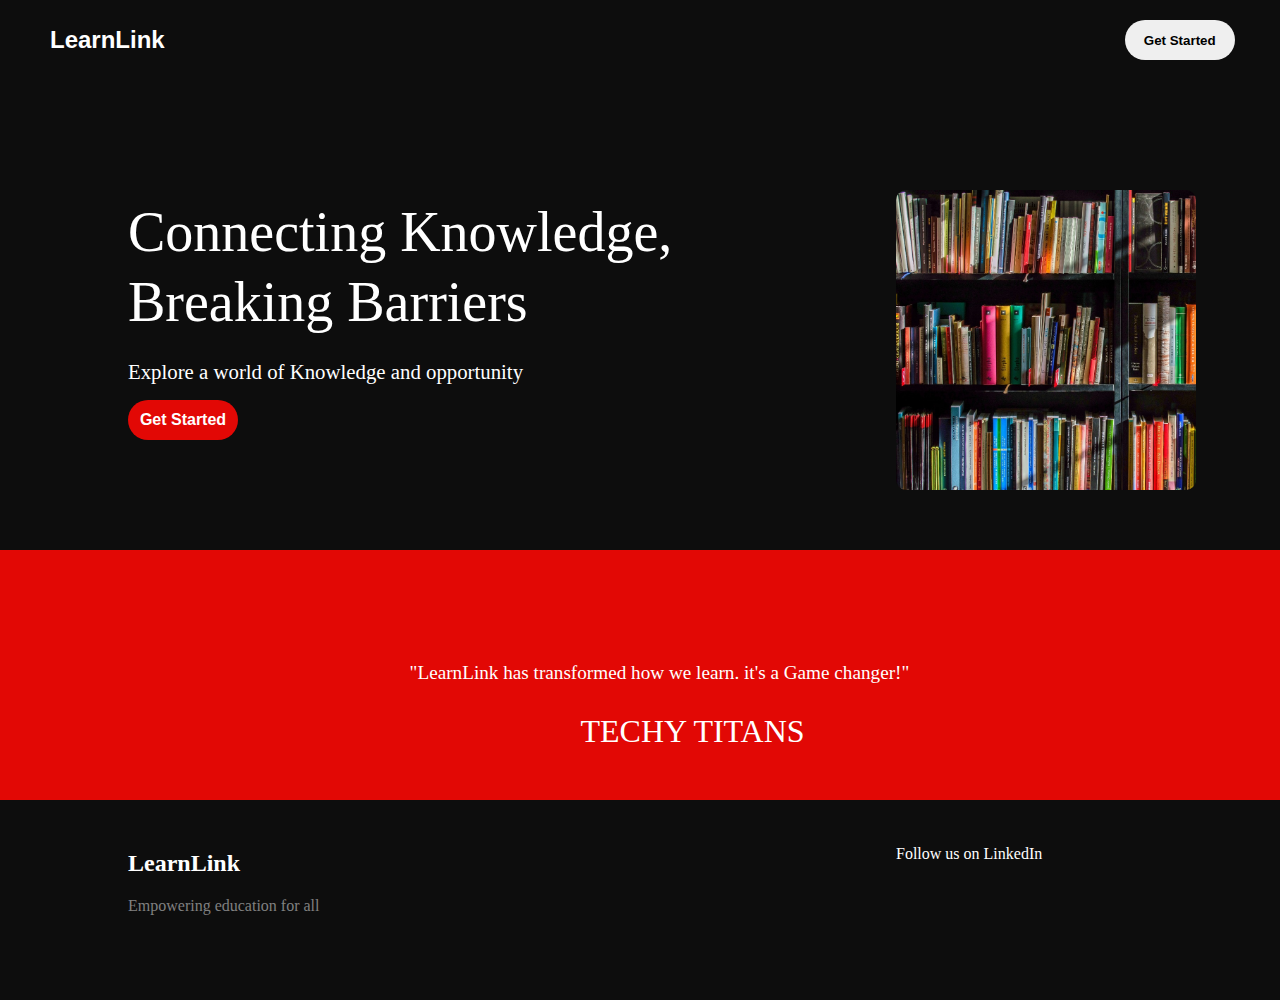
<file: index.html>
<!DOCTYPE html>
<html lang="en">
<head>
    <meta charset="UTF-8">
    <meta name="viewport" content="width=device-width, initial-scale=1.0">
    <link rel="stylesheet" href="style.css">
    <link rel="stylesheet" href="https://cdnjs.cloudflare.com/ajax/libs/font-awesome/6.5.1/css/all.min.css" integrity="sha512-DTOQO9RWCH3ppGqcWaEA1BIZOC6xxalwEsw9c2QQeAIftl+Vegovlnee1c9QX4TctnWMn13TZye+giMm8e2LwA==" crossorigin="anonymous" referrerpolicy="no-referrer" />
  
    <title>LearnLink</title>
</head>
<body>
    <header>
        <div class="container">
            <div class="nav">
                <a class="name">LearnLink</a>
                <button class="btn-1">Get Started </button>
            </div>
            <div class="hero">
               <div class="home-img"></div>
               <div class="hero-txt-color" style="position: absolute; top: 200px; left: 10%;"><a style=" font-size: 3.5rem;">Connecting Knowledge,</a></div>
               <div class="hero-txt-color" style="position: absolute; top: 270px; left: 10%;"><a style=" font-size: 3.5rem;">Breaking Barriers</a></div>
                <div class="hero-txt-color" style="position: absolute; top: 360px; left: 10%"><a style="font-size: 1.3rem;">Explore a world of Knowledge and opportunity</a></div>
                <div style="position: absolute; top: 400px; left: 10%"><button    class="btn-2"><a href="search.html" style="text-decoration: none; color: white;">Get Started</a></button></div>
            </div>
            </div>

            <div class="panel">
                <a style="position: relative; color: white; left:32%; top: 40%; font-size: 1.2rem;">"LearnLink has transformed how we learn. it's a Game changer!"</a>
                <div style=" position:relative; color: white;left: 6%; top: 65%; width: 100%; display: inline;">
                    <a style="font-size: 2rem;">TECHY TITANS </a>
                </div>    
            </div>
    </header>

    <footer>
        <div class="foot">
            <a style="color: white; margin-left: 10%; position: relative; top: 50px; font-size: 1.5rem; font-weight: 700;">LearnLink</a>
            <div style="margin-left: 10%; position: relative; top: 70px;"><a style="color: gray; ">Empowering education for all</a></div>
            <a class="follow" href="https://in.linkedin.com/in/abdullah-mohd-649640214?trk=people-guest_people_search-card">Follow us on LinkedIn <i class="fa-brands fa-linkedin"></i></a>
        </div>

    </footer>
</body>
</html>
</file>
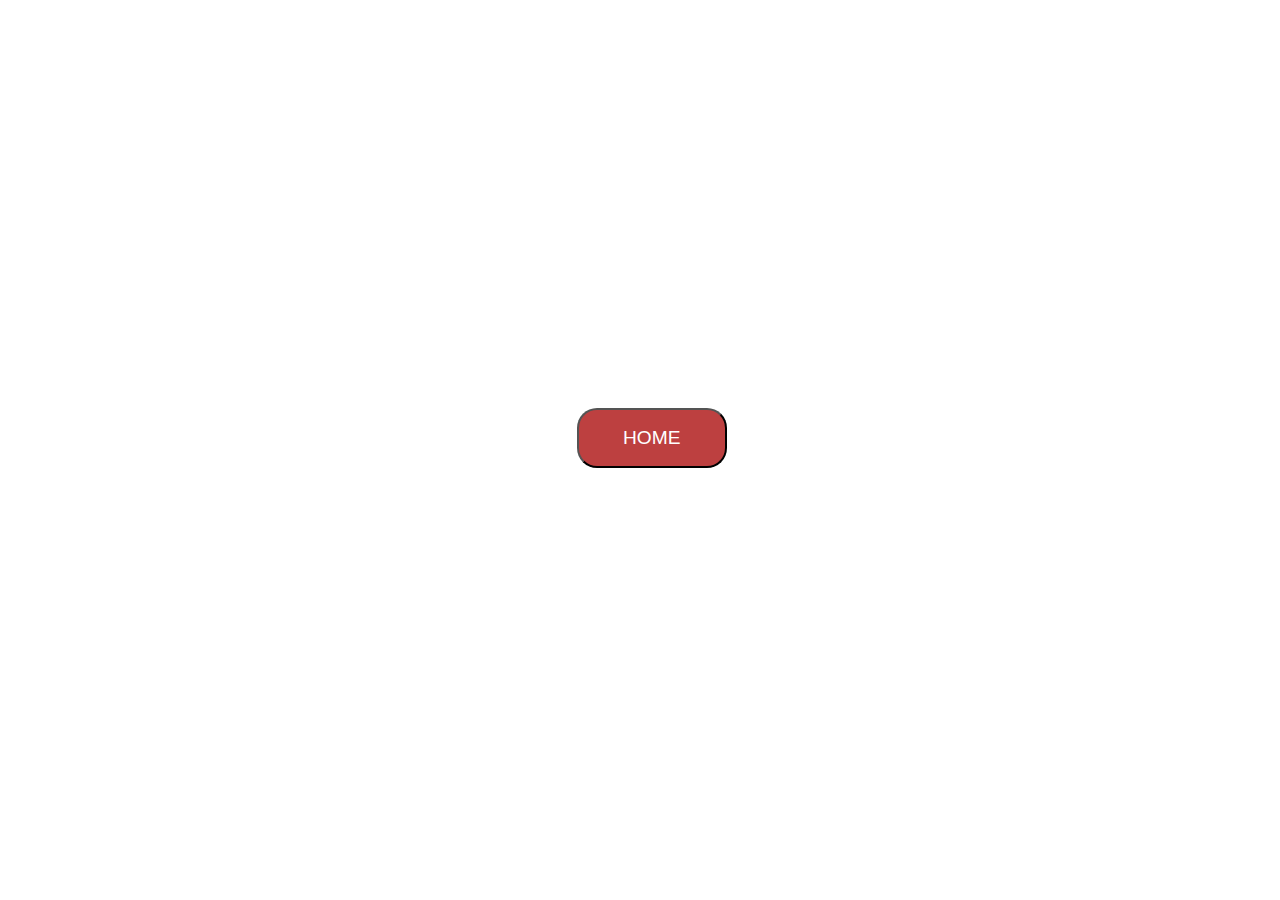
<file: login.html>
<!DOCTYPE html>
<html lang="en">
<head>
    <meta charset="UTF-8">
    <meta name="viewport" content="width=device-width, initial-scale=1.0">
    <title>Login</title>
</head>
<body>
    <div class="visme_d" data-title="Custom Form" data-url="kkjnvzq3-custom-form" data-domain="forms" data-full-page="false" data-min-height="500px" data-form-id="36499" style="height: 400px; width: 800px;"></div>
    <script src="https://static-bundles.visme.co/forms/vismeforms-embed.js"></script>

    <div><button style="height: 60px; width: 150px; background-color: rgb(189, 64, 64); border-radius: 20px;font-size: 1.2rem; margin-left: 45%;"><a href="index.html" style="text-decoration: none; color: white;">HOME</a></button></div>
</body>
</html>
</file>
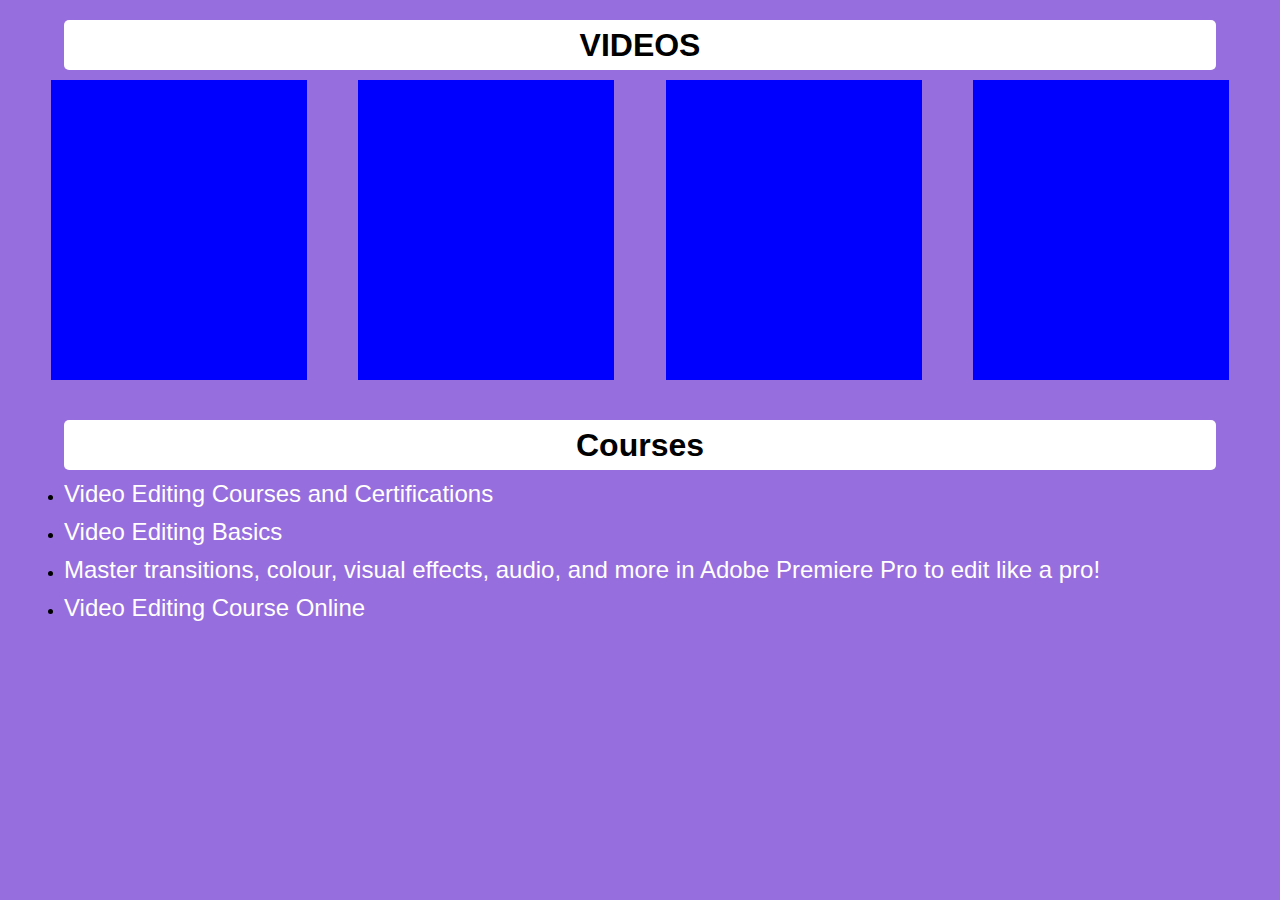
<file: productdetail.html>
<!DOCTYPE html>
<html lang="en">
<head>
    <meta charset="UTF-8">
    <meta name="viewport" content="width=device-width, initial-scale=1.0">
    <title>product detail</title>
    <link rel="stylesheet" href="pro.css">
</head>
<body>
    <div class="vid-container">
        <div style="position: relative; top: 10px;"><h1 style="background-color: white; height: 50px; width: 90%; margin-left: 5%; margin-right: 5%; display: flex; align-items: center; justify-content: center; border-radius: 5px;">VIDEOS</h1></div>
        <div class="panel">
            <div class="vid" class="box1"><iframe width="100%" height="100%" src="https://www.youtube.com/embed/TbbrWnqmPXE?si=RiHqsQTV4wXV3wf1" title="YouTube video player" frameborder="0" allow="accelerometer; autoplay; clipboard-write; encrypted-media; gyroscope; picture-in-picture; web-share" allowfullscreen></iframe></div>
            <div class="vid"><iframe width="100%" height="100%" src="https://www.youtube.com/embed/y7Ci_H9bYEk?si=1iG66OD4b27Iim5z" title="YouTube video player" frameborder="0" allow="accelerometer; autoplay; clipboard-write; encrypted-media; gyroscope; picture-in-picture; web-share" allowfullscreen></iframe></div>
            <div class="vid"><iframe width="100%" height="100%" src="https://www.youtube.com/embed/qQdcYdFM17k?si=LgztvilONkx61vzC" title="YouTube video player" frameborder="0" allow="accelerometer; autoplay; clipboard-write; encrypted-media; gyroscope; picture-in-picture; web-share" allowfullscreen></iframe></div>
            <div class="vid"><iframe width="100%" height="100%" src="https://www.youtube.com/embed/V7z7BAZdt2M?si=XWTiB0mZkgl0fCMu" title="YouTube video player" frameborder="0" allow="accelerometer; autoplay; clipboard-write; encrypted-media; gyroscope; picture-in-picture; web-share" allowfullscreen></iframe></div>
        </div>
    </div>

    <div class="program">
        <div style="margin-top: 10px;"><h1 style="background-color: white; height: 50px; width: 90%; margin-left: 5%; margin-right: 5%; display: flex; align-items: center; justify-content: center; border-radius: 5px;">Courses</h1></div>
        <div style="margin-left: 5%; margin-top: 10px;">
            <ul>
                <li><a class="listitems" href="https://www.classcentral.com/subject/video-editing" style="font-size: 1.5rem;">Video Editing Courses and Certifications</a></li>
                <li class="margin"><a class="listitems" href="https://www.mygreatlearning.com/academy/learn-for-free/courses/video-editing-basics" style="font-size: 1.5rem;">Video Editing Basics</a></li>
                <li class="margin"><a class="listitems" href="https://trainings.internshala.com/video-editing-course/" style="font-size: 1.5rem;">Master transitions, colour, visual effects, audio, and more in Adobe Premiere Pro to edit like a pro!</a></li>
                <li class="margin"><a class="listitems" href="https://in.upskillist.com/courses/photography/video-editing-course-online/" style="font-size: 1.5rem;">Video Editing Course Online</a></li>
            </ul>
        </div>
    </div>
</body>
</html>
</file>
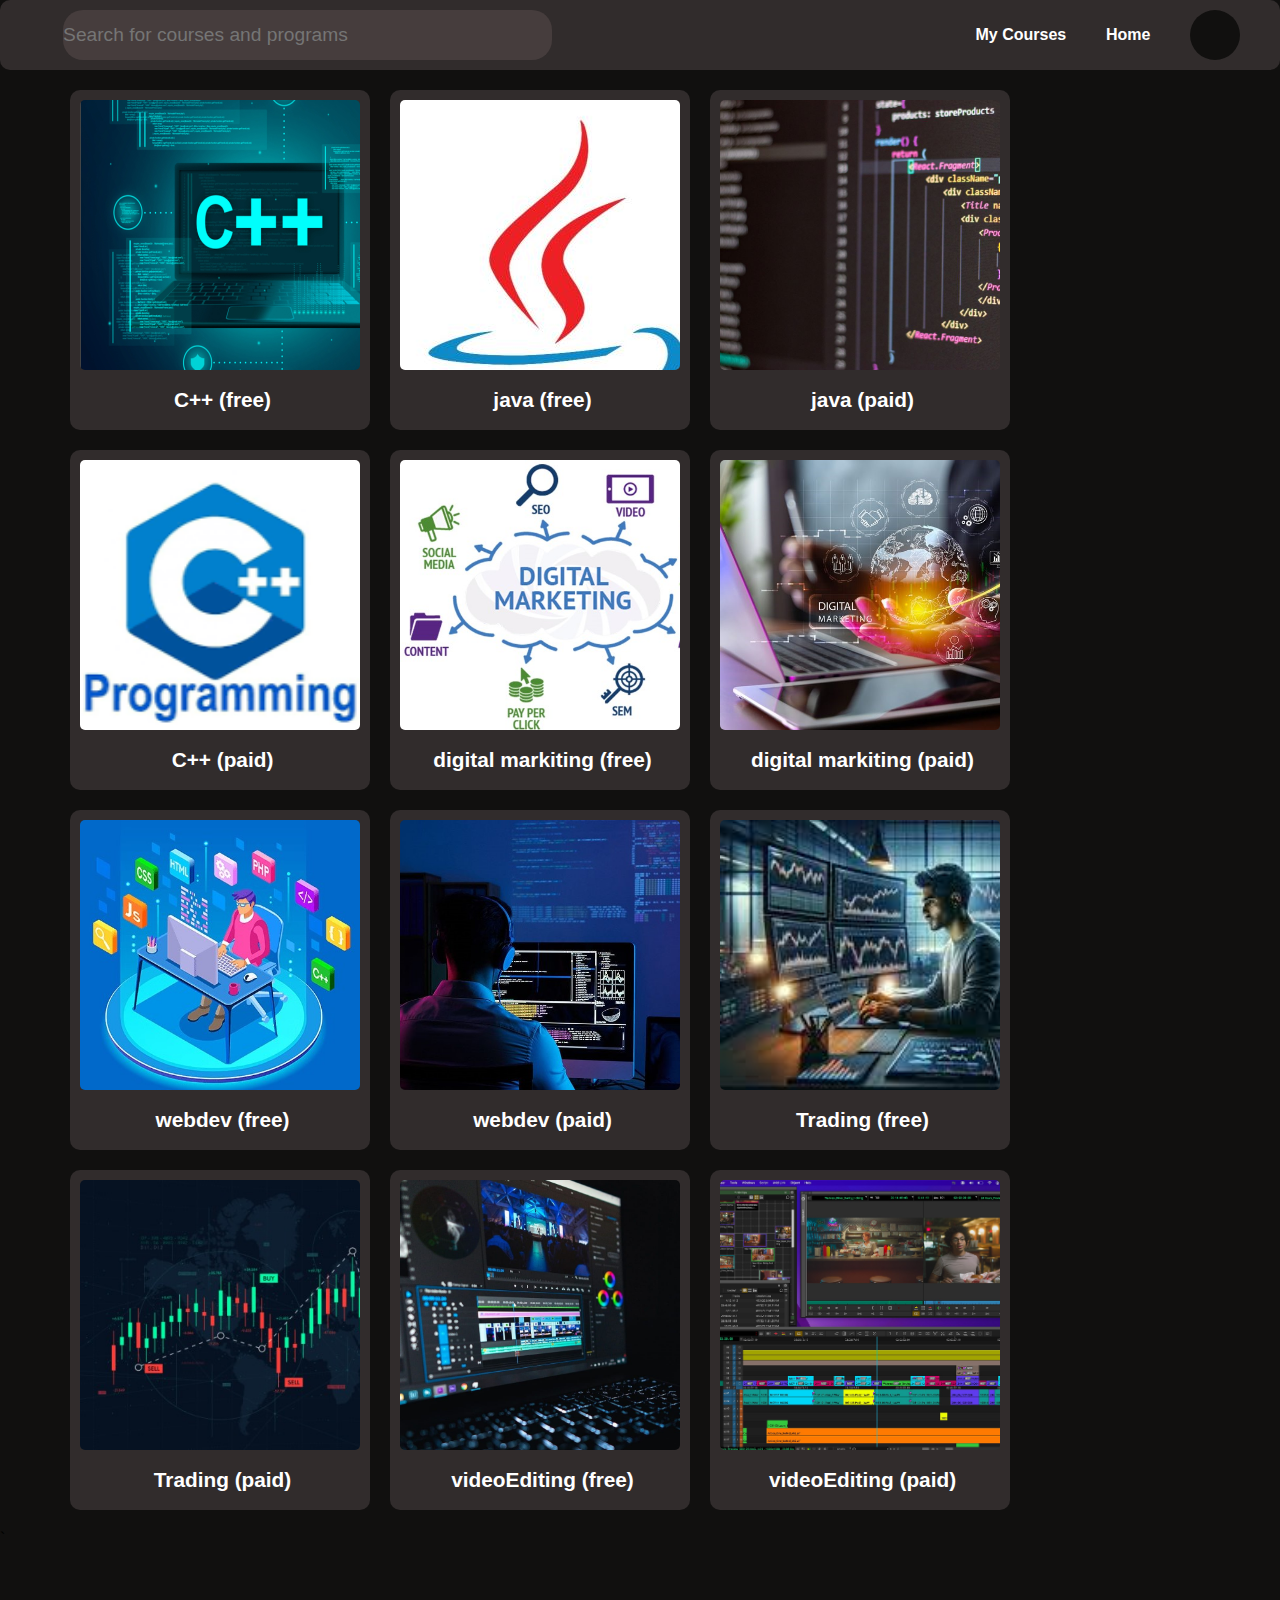
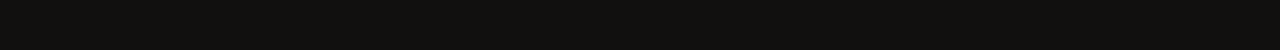
<file: search.html>
<!DOCTYPE html>
<html lang="en">
<head>
  <meta charset="UTF-8">
  <meta name="viewport" content="width=device-width, initial-scale=1.0">
  <title>Search</title>
  <link rel="stylesheet" href="searchStyle.css">
  <link rel="stylesheet" href="https://cdnjs.cloudflare.com/ajax/libs/font-awesome/6.5.1/css/all.min.css" integrity="sha512-DTOQO9RWCH3ppGqcWaEA1BIZOC6xxalwEsw9c2QQeAIftl+Vegovlnee1c9QX4TctnWMn13TZye+giMm8e2LwA==" crossorigin="anonymous" referrerpolicy="no-referrer" />
</head>
<body>
 <header>
    <div class="nav">
        <div class="both">
            <div style="height: 50px; width: 100%;"><input type="text" id="searchInput" placeholder="Search for courses and programs" class="searchBar" ></div>
        <div class="searchIcon"><a style="height: 100%; width: 100%;  display: flex;
            align-items: center;
            justify-content: center; background-color:rgb(70, 61, 61); border-top-right-radius: 20px; border-bottom-right-radius: 20px;"><i class="fa-solid fa-magnifying-glass" style="font-size: 1.5rem; color: white;"></i></a></div> </div>
        <a class="myC">My Courses</a>
        <a href="index.html"   class="home">Home</a>
        <div class="profile">
            <a style="text-decoration: none; color: white;" href="login.html"><i class="fa-solid fa-user"></i></a>
        </div>    
</div>
 </header>

 <main>
    <div id="objects">
        <div class="box"><div class="img-1" style="color: transparent;">c++</div>
    <h5><a class="unlink"   href="https://www.coursera.org/specializations/coding-for-everyone?action=enroll">C++ (free)</a></h5></div>
        <div class="box"><div class="img-2" style="color: transparent;">java</div>
        <h5><a class="unlink" href="https://www.coursera.org/learn/java-programming">java (free)</a></h5></div>
        <div class="box"><div class="img-3" style="color: transparent;">java</div>
        <h5><a class="unlink" href="https://www.coursera.org/specializations/object-oriented-programming">java (paid)</a></h5></div>
        <div class="box"><div class="img-4" style="color: transparent;">c++</div>
        <h5><a class="unlink" href="https://www.coursera.org/specializations/coding-for-everyone?action=enroll">C++ (paid)</a></h5></div>
        <div class="box"><div class="img-5" style="color: transparent;">digital</div>
        <h5><a class="unlink" href="https://www.mygreatlearning.com/academy/learn-for-free/courses/introduction-to-digital-marketing">digital markiting (free)</a></h5></div>
        <div class="box"><div class="img-6" style="color: transparent;">digital</div>
        <h5><a class="unlink" href="https://www.coursera.org/professional-certificates/google-digital-marketing-ecommerce">digital markiting (paid)</a></h5></div>
        <div class="box"><div class="img-7" style="color: transparent;">webdev</div>
        <h5><a class="unlink" href="https://www.coursera.org/learn/introduction-to-web-development-with-html-css-javacript">webdev (free)</a></h5></div>
        <div class="box"><div class="img-8" style="color: transparent;">webdev</div>
        <h5><a class="unlink" href="https://www.coursera.org/professional-certificates/devops-and-software-engineering">webdev (paid)</a></h5></div>
        <div class="box"><div class="img-9" style="color: transparent;">trading</div>
        <h5><a class="unlink" href="https://youtu.be/eHEkWk4xpVg?si=xK4DMGfsjpv-g1Rq">Trading (free)</a></h5></div>
        <div class="box"><div class="img-10" style="color: transparent;">trading</div>
        <h5><a class="unlink" href="https://www.coursera.org/learn/financial-markets-global">Trading (paid)</a></h5></div>
        <div class="box"><div class="img-11" style="color: transparent;">video editing</div>
        <h5><a class="unlink" href="productdetail.html">videoEditing (free)</a></h5></div>
        <div class="box"><div class="img-12" style="color: transparent;">video editing</div>
        <h5>videoEditing (paid)</h5></div>
    </div>
 </main>
  
  <script src="searchScript.js"></script>
</body>
</html>`
</file>
<file: style.css>
*{
    margin: 0;
    padding: 0;
}

.container {
    background-color: #0d0d0d;
    height: 550px;
}

.nav{
    height: 70px;
    display: flex;
    align-items: center;
    
}
.name {
    color: white; font-family: sans-serif; font-weight:900; margin-left: 50px; font-size: 1.5rem;
    margin-top: 10px;
}

.name:hover{
    color: #e20805;
}
.btn-1 {
    margin-left: 75%;
    height: 40px;
    width: 110px;
    border-radius: 50px;
    border: none;
    font-weight: 600;
    margin-top: 10px;

}

.btn-1:hover{
    border: 3px solid  #e20805;
}

/* hero section */

.hero{
    height:400px;
    margin-top: 70px;
}

.home-img {
    height: 300px;
    width: 300px;
    background-image: url("asserts/books.jpg");
    background-size: cover;
    position: relative;
    top: 50px;
    display: inline-block;
    left:70%;
    border-radius: 10px;
    }

.home-img:hover{
    transform: scale(1.05);
    border: 3px #e20805 solid;
}

.btn-2{
    font-size: 1rem;
    color: rgba(255, 255, 255, 0.752);
    height: 40px;
    width: 110px;
    border-radius: 50px;
    border: none;
    font-weight: 600;
    background-color: #e20805;
}

.hero-txt-color{
    color: white;
}

.btn-2:hover{
    border: 3px solid white;
}

/* hero part 2 */
.panel{
    height:250px;
    background-color: #e20805;
}

/* footer  */
.foot {
    height: 200px;
    background-color: #0d0d0d;
}

.follow {
    position: relative;
    left: 70%;
    text-decoration: none;
    color: white;



}
</file>
<file: pro.css>
*{
    margin: 0;
    padding: 0;
    font-family: sans-serif;
}

body{
    background-color: rgb(151, 110, 221);
}
.vid-container{
    height: 400px;
    /* background-color: rgb(149, 149, 190); */
    border-radius: 10px;
    margin-top: 10px;
}
.panel{
    height: 300px;
    margin-top: 20px;
    display: flex;
    justify-content: space-evenly;
    align-items: center;
}
.vid{
    height: 100%;
    width: 20%;
    background-color: blue;
}

.listitems{
    
    color: white;
    text-decoration: none;
}

.margin{
    margin-top: 10px;
}
</file>
<file: searchStyle.css>
*{
    margin: 0px;
    padding: 0px;
    font-family: sans-serif;
    box-sizing: border-box;

}

body {
    background-color: rgb(17, 16, 15); 
}

.nav{
    height: 70px;
    background-color: rgb(49, 44, 44);
    border-radius: 10px;
    display: flex;
    align-items: center;
    justify-content: space-evenly;
}

.both{
    height: 50px;
    width: 40%;
    display:flex;
    margin-right: 30%;

}

.searchBar{
    height: 100%;
    width: 100%;
    border: none;
    font-size: 1.2rem;
    margin-left: 5%;
    background-color: rgb(70, 61, 61);
    border-radius: 20px;
    color: white;

}

.searchIcon{
    width: 50px;
    height: 50px;
    background-color: white;
    background-color: transparent;

}

.myC{
    color: white;
    font-size: 1rem;
    font-weight: 700;

}

.home{
    font-size: 1rem;
    font-weight: 700;
    color: white;
    text-decoration: none;
}

.profile{
    color: white;
    background-color: rgb(17, 16, 15); 
    height: 50px;
    width: 50px;
    border-radius: 50%;
    display: flex;
    align-items: center;
    justify-content: center;
}

/* hero section  */
main {
    margin: 10px;
    display: flex;
    flex-wrap: wrap;
    justify-content: center;
    margin-left: 60px;
}


.box {
    float: left;
    background-color: rgb(49, 44, 44);
    color: white;
    width: 300px;
    line-height: 340px;
    text-align: center;
    margin: 10px;
    border-radius: 10px;
    height: 340px;
}

.img-1{
    background-image: url("asserts/c++free.jpeg");
    background-size: cover;
    height: 270px;
    margin: 10px;
    border-radius: 5px;

}

h6{
    position: absolute;
    top: 230px;
    color: white;
    font-size: 1.5rem;
    margin-left: 5px;
}

.img-2{
    background-image: url("asserts/javafree.jpg");
    background-size: cover;
    height: 270px;
    margin: 10px;
    border-radius: 5px;
}

.img-3{
    background-image: url("asserts/javapaid.jpg");
    background-size: cover;
    height: 270px;
    margin: 10px;
    border-radius: 5px;
}

.img-4{
    background-image: url("asserts/c++paid.png");
    background-size: cover;
    height: 270px;
    margin: 10px;
    border-radius: 5px;
}

.img-7{
    background-image: url("asserts/webdevfree.jpg");
    background-size: cover;
    height: 270px;
    margin: 10px;
    border-radius: 5px;
}

h5{
    position: relative;
    bottom: 150px;
    color: white;
    font-size: 1.3rem;
    margin-left: 5px;
}

.img-8{
    background-image: url("asserts/webdevpaid.jpg");
    background-size: cover;
    height: 270px;
    margin: 10px;
    border-radius: 5px;
}

.img-5{
    background-image: url("asserts/dmfree.jpg");
    background-size: cover;
    height: 270px;
    margin: 10px;
    border-radius: 5px;
}

.img-6{
    background-image: url("asserts/dmpaid.jpg");
    background-size: cover;
    height: 270px;
    margin: 10px;
    border-radius: 5px;
}
.img-9{
    background-image: url("asserts/tradingfree.jpg");
    background-size: cover;
    height: 270px;
    margin: 10px;
    border-radius: 5px;
}

.img-10{
    background-image: url("asserts/tradingpaid.jpg");
    background-size: cover;
    height: 270px;
    margin: 10px;
    border-radius: 5px;
}

.img-11{
    background-image: url("asserts/videofree.jpg");
    background-size: cover;
    height: 270px;
    margin: 10px;
    border-radius: 5px;
}
.img-12{
    background-image: url("asserts/videopaid.jpg");
    background-size: cover;
    height: 270px;
    margin: 10px;
    border-radius: 5px;
}

.unlink{
    text-decoration: none;
    color: white;
}
</file>
